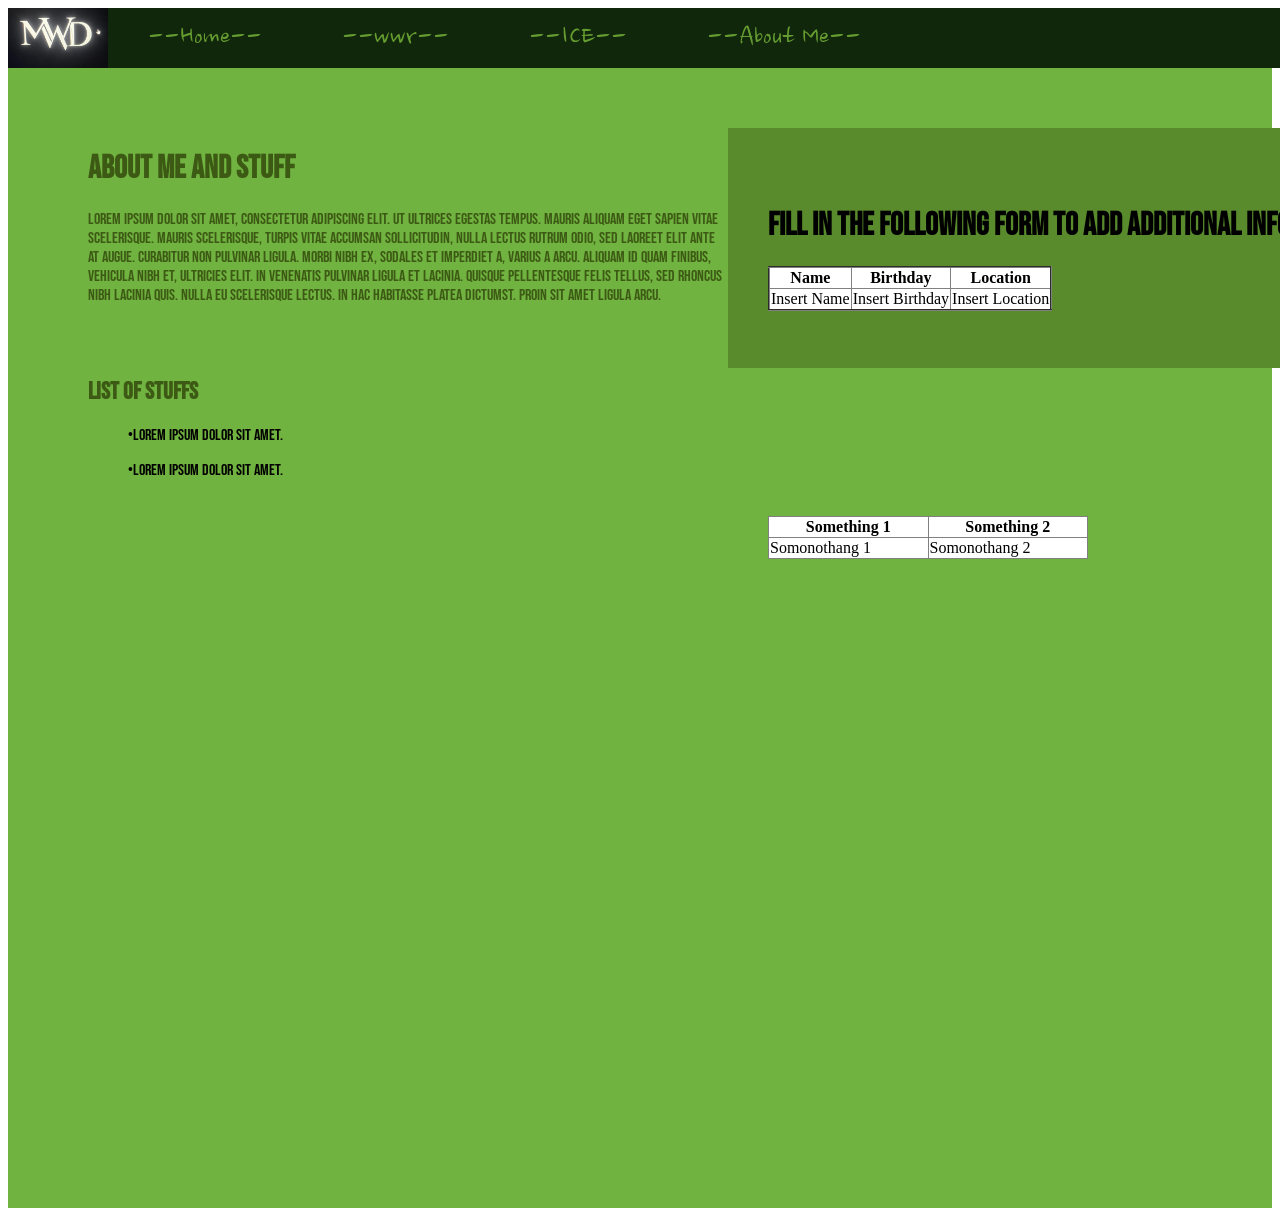
<file: index.html>
<!DOCTYPE html>
<html lang="en">
<head>
    <meta charset="UTF-8">
    <meta name="viewport" content="width=device-width, initial-scale=1.0">
    <title>Portal Page</title>
    <link rel="stylesheet" href="styles/style.css">
</head>
<body>
    <div id="background">
        <nav>
            <img src= "wwr/images/IMG_3856 (1).jpeg">
            <a href="index.html">--Home--</a>
            <a href="wwr/index.html">--wwr--</a>
            <a href="ICE/Ice_links.html">--ICE--</a>
            <a href="*">--About Me--</a>
        </nav>
        <main>

            <h1>About me and stuff</h1>
            <p>Lorem ipsum dolor sit amet, consectetur adipiscing elit. Ut ultrices egestas tempus. Mauris aliquam eget sapien vitae scelerisque. Mauris scelerisque, turpis vitae accumsan sollicitudin, nulla lectus rutrum odio, sed laoreet elit ante at augue. Curabitur non pulvinar ligula. Morbi nibh ex, sodales et imperdiet a, varius a arcu. Aliquam id quam finibus, vehicula nibh et, ultricies elit. In venenatis pulvinar ligula et lacinia. Quisque pellentesque felis tellus, sed rhoncus nibh lacinia quis. Nulla eu scelerisque lectus. In hac habitasse platea dictumst. Proin sit amet ligula arcu.</p>
            
        </main>
        <footer>
            <div id="list">
                <h2>List of stuffs</h2>
                <ul>•Lorem ipsum dolor sit amet.</ul>
                <ul>•Lorem ipsum dolor sit amet.</ul>
            </div>
            <table border="1">
                <tr>
                    <th>Something 1</th>
                    <th>Something 2</th>
                </tr>
                <tr>
                    <td>Somonothang 1</td>
                    <td>Somonothang 2</td>
                </tr>
            </table>
        </footer>

        <div id="form">
          <h1>Fill in the following form to add additional info</h1>
          <table border="2">
            <tr>
              <th>Name</th>
              <th>Birthday</th>
              <th>Location</th>
            </tr>
            <tr>
              <td>Insert Name</td>
              <td>Insert Birthday</td>
              <td>Insert Location</td>
            </tr>
          </table>
        </div>
        <!--Yes This counts as a form just make it look similar to the devotional one.-->    
    </div>
</body>
</html>
</file>
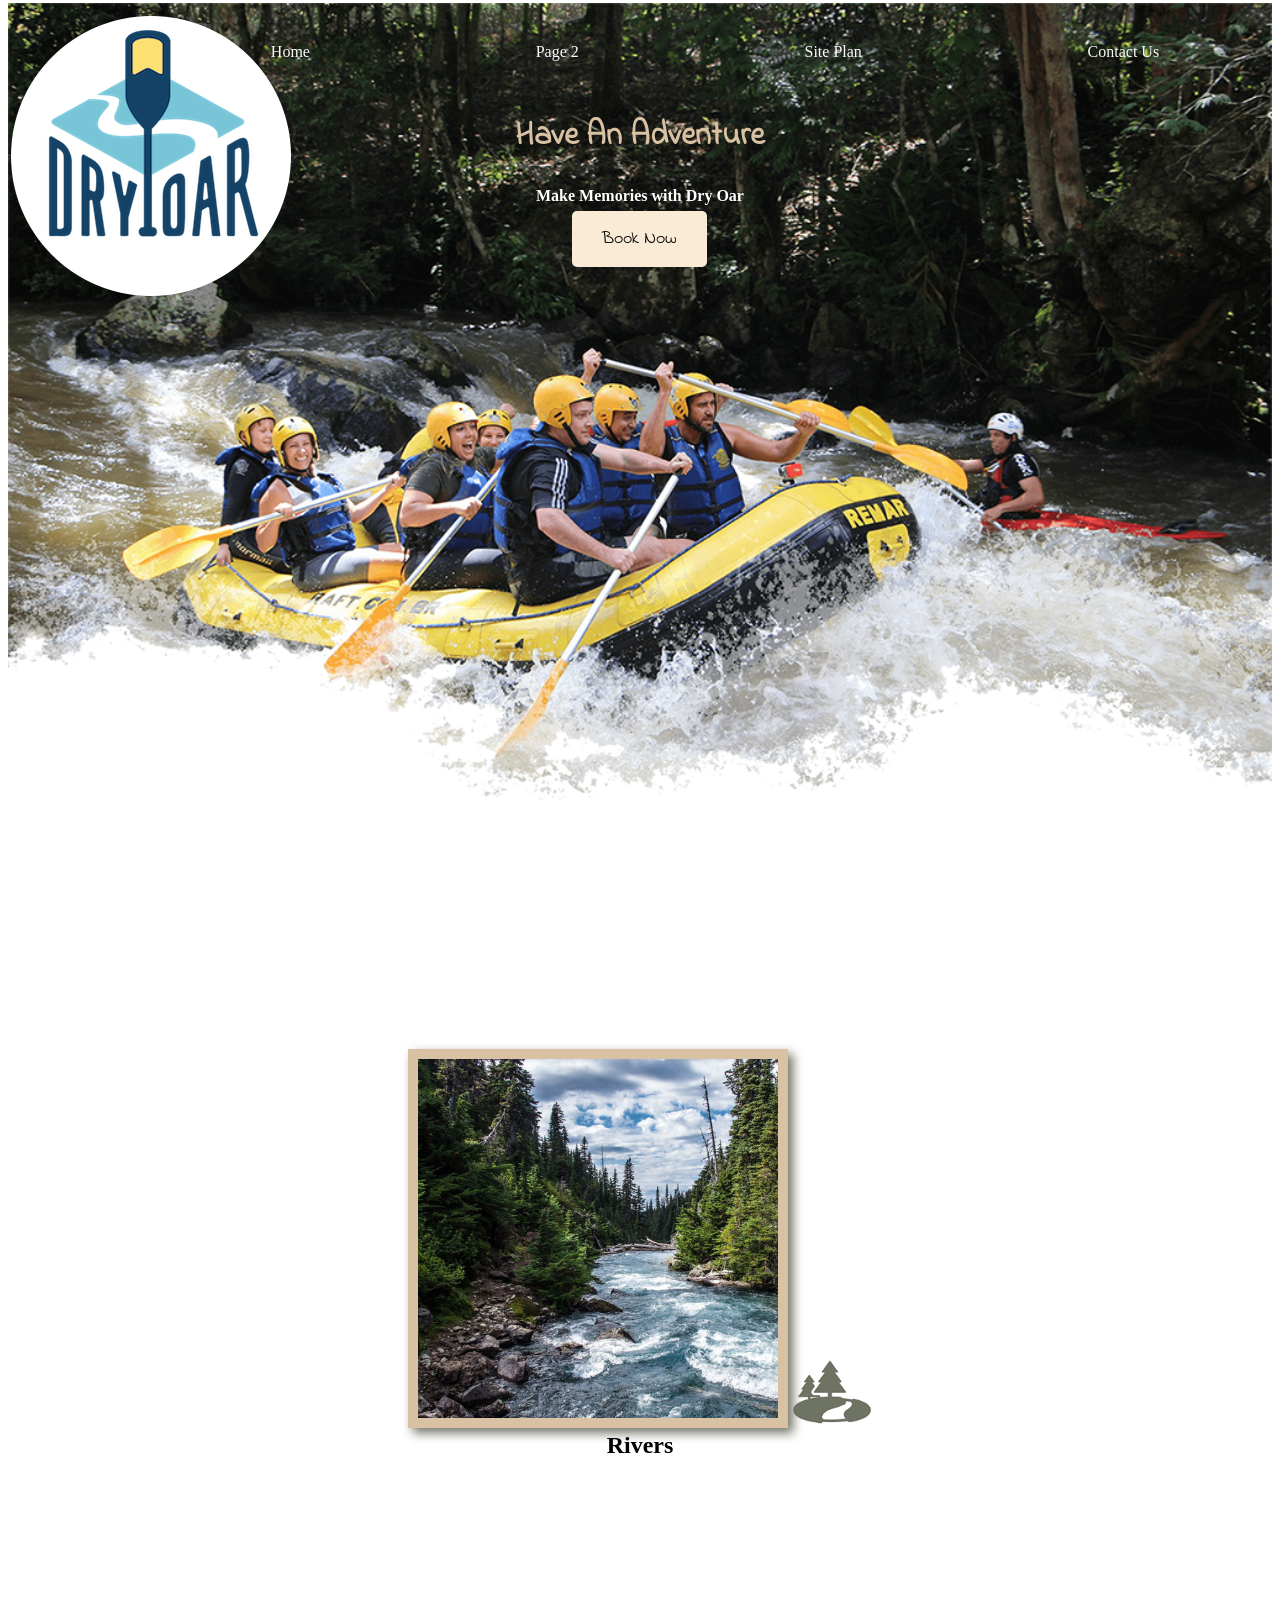
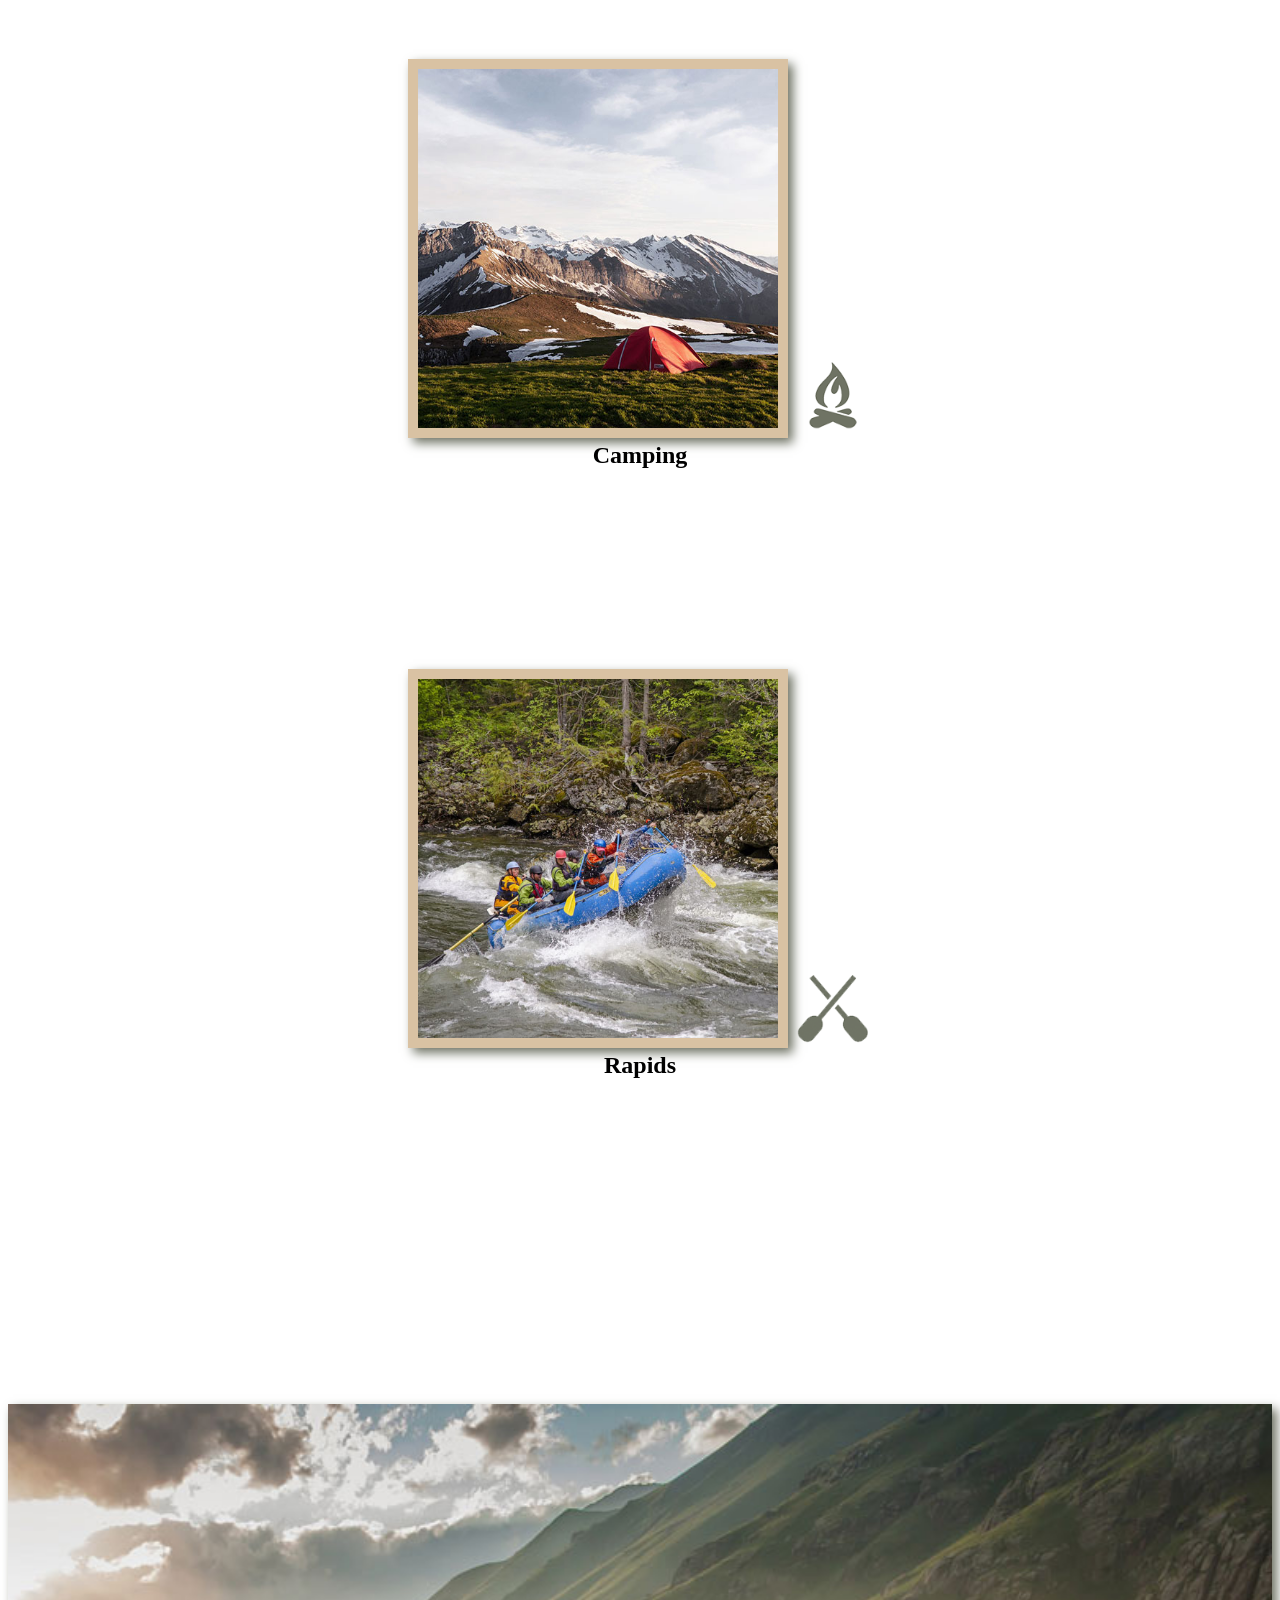
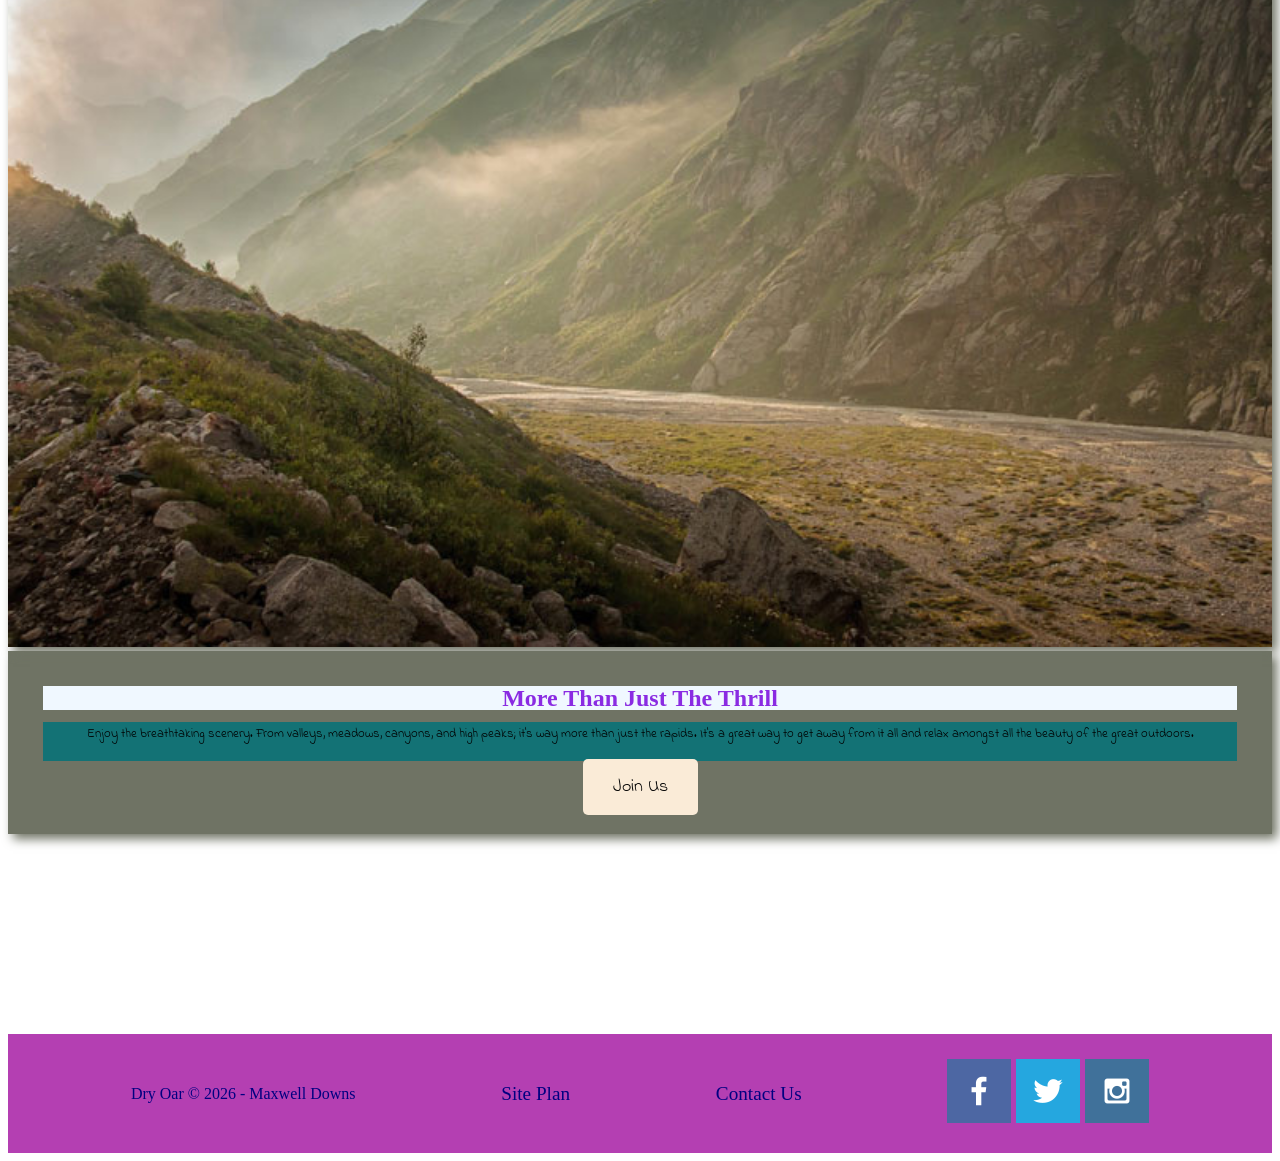
<file: wwr/index.html>
<!DOCTYPE html>
<html lang="en">
<head>
    <meta charset="UTF-8">
    <meta name="viewport" content="width=device-width, initial-scale=1.0">
    <title>Dynamic Whitewater Rafting</title>
    <link rel="stylesheet" href="styles/style.css">
</head>
<body>
<div id="content">
<header>
    <a id="logo_link" href="index.html">
        <img class="logo" src="images/logo.png" alt="Dry oar logo">
    </a>
    <nav>
        <a href="index.html">Home</a>
        <a href="#">Page 2</a>
        <a href="site-plan-rafting.html">Site Plan</a>
        <a href="contactus.html">Contact Us</a>
    </nav>
</header>
<div id="hero">
    <div id="hero-box">
        <img id="hero-img" src="images/hero.png" alt="People enjoying white water rafting">
    </div>
    <section id="hero-msg">
        <h1 class="home-title">Have An Adventure</h1>
        <h2></h2>
        <h3></h3>
        <h4>Make Memories with Dry Oar</h4>
        <div class="button-box">
            <a class="book" href="contactus.html">Book Now</a>
        </div>
    </section>
    </div>
<main class="home-grid">
    <section class="rivers-card">
        <img class="card-img" src="images/rivers.jpg" alt="river in forest">
        <img class="icon" src="images/river_icon.png" alt="river icon">
        <h2>Rivers</h2>
    </section>
    <section class="camping-card">
        <img class="card-img" src="images/camping.jpg" alt="tent in mountains">
        <img class="icon" src="images/fire_icon.png" alt="fire icon">
        <h2>Camping</h2>
    </section>
    <section class="rapids-card">
        <img class="card-img" src="images/rapids.jpg" alt="rafting boat">
        <img class="icon" src="images/oars.png" alt="oars icon">
        <h2>Rapids</h2>
    </section>
    <div id="background"></div>
    <img class="mountains" src="images/mountains.jpg" alt="Misty mountains">
    <section class="msg">
        <h2>More Than Just The Thrill</h2>
        <p>Enjoy the breathtaking scenery. From valleys, meadows, canyons, and high peaks; it's way more than just the rapids. It's a great way to get away from it all and relax amongst all the beauty of the great outdoors.</p>
        <a class="join" href="rivers.html">Join Us</a>
    </section>
<footer>
    <p>Dry Oar &copy; 2026 - Maxwell Downs</p>
    <p><a href="site-plan-rafting.html">Site Plan</a></p>
    <p><a href="contactus.html">Contact Us</a></p>
    <div>
        <a href="https://facebook.com" target="_blank">
            <img src="images/facebook.png" alt="fb icon">
        </a>
        <a href="https://twitter.com" target="_blank">
            <img src="images/twitter.png" alt="twitter icon">
        </a>
        <a href="https://instagram.com" target="_blank">
            <img src="images/instagram.png" alt="instagram icon">
        </a>
    </div>
</footer>
</main>
</div>
</body>
</html>
</file>
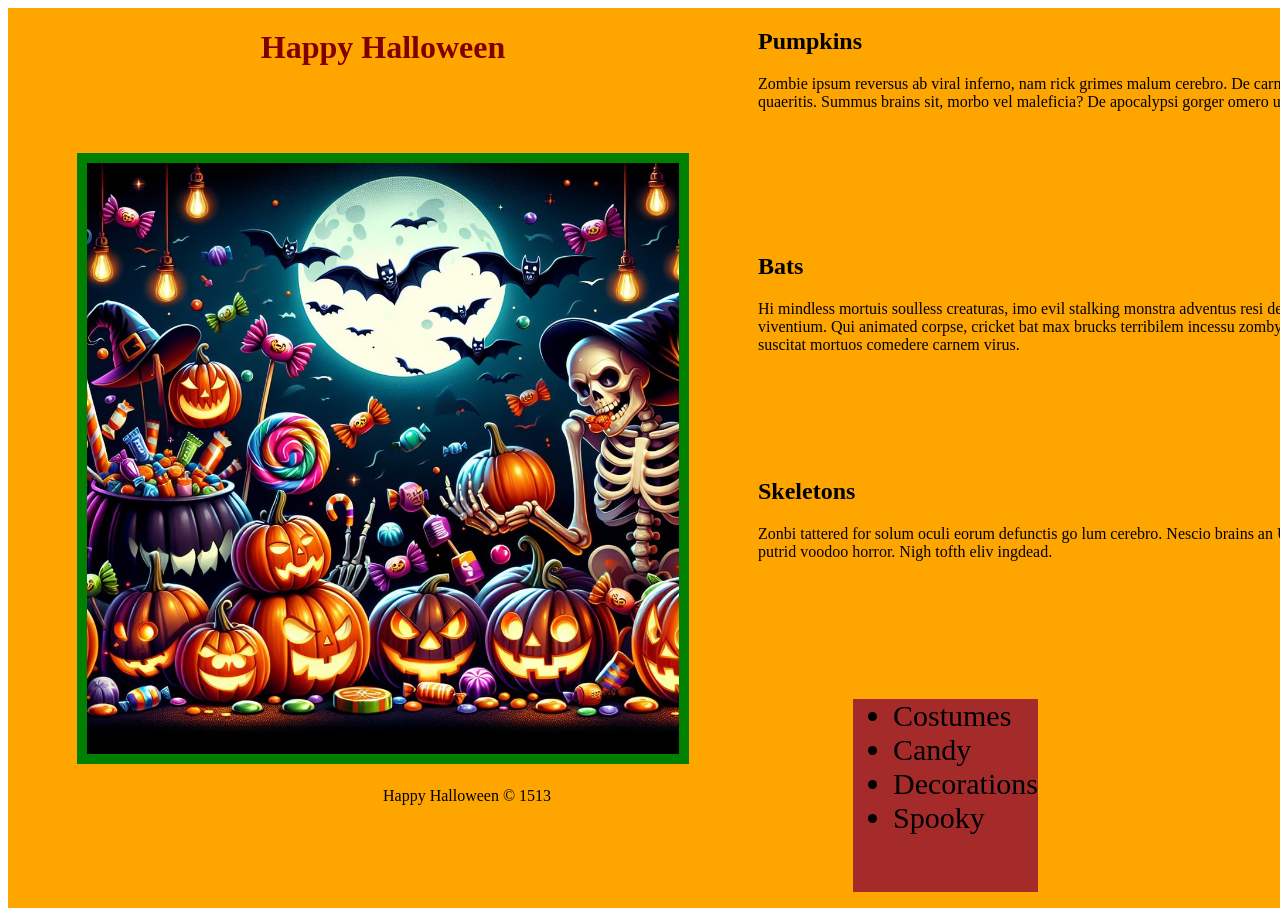
<file: ICE/halloween/index.html>
<!-- For this activity you are not allowed to change
 the HTML code, only the CSS -->

<!DOCTYPE html>
<html lang="en">

<head>
    <meta charset="UTF-8">
    <meta name="viewport" content="width=device-width, initial-scale=1.0">
    <title>Document</title>
    <link rel="stylesheet" href="styles/styles.css">
</head>

<body>
    <div id="wrapper">
        <header>
            <nav>
                <ul>
                    <li>Costumes</li>
                    <li>Candy</li>
                    <li>Decorations</li>
                    <li>Spooky</li>
                </ul>
            </nav>
        </header>
        <main>
            <h1>Happy Halloween</h1>
            <img src="images/halloween.png">
            <section>
                <h2>Pumpkins</h2>
                <p>Zombie ipsum reversus ab viral inferno, nam rick grimes
                    malum cerebro. De carne lumbering animata corpora quaeritis.
                    Summus brains sit​​, morbo vel maleficia? De apocalypsi gorger
                    omero undead survivor dictum mauris. </p>
            </section>
            <section>
                <h2>Bats</h2>
                <p>Hi mindless mortuis soulless
                    creaturas, imo evil stalking monstra adventus resi dentevil vultus
                    comedat cerebella viventium. Qui animated corpse, cricket bat max
                    brucks terribilem incessu zomby. The voodoo sacerdos flesh eater,
                    suscitat mortuos comedere carnem virus.</p>
            </section>
            <section>
                <h2>Skeletons</h2>
                <p>Zonbi tattered for solum oculi
                    eorum defunctis go lum cerebro. Nescio brains an Undead zombies. Sicut
                    malus putrid voodoo horror. Nigh tofth eliv ingdead.</p>
            </section>
        </main>
        <footer>
            Happy Halloween &copy; 1513
        </footer>
    </div>
</body>

</html>
</file>
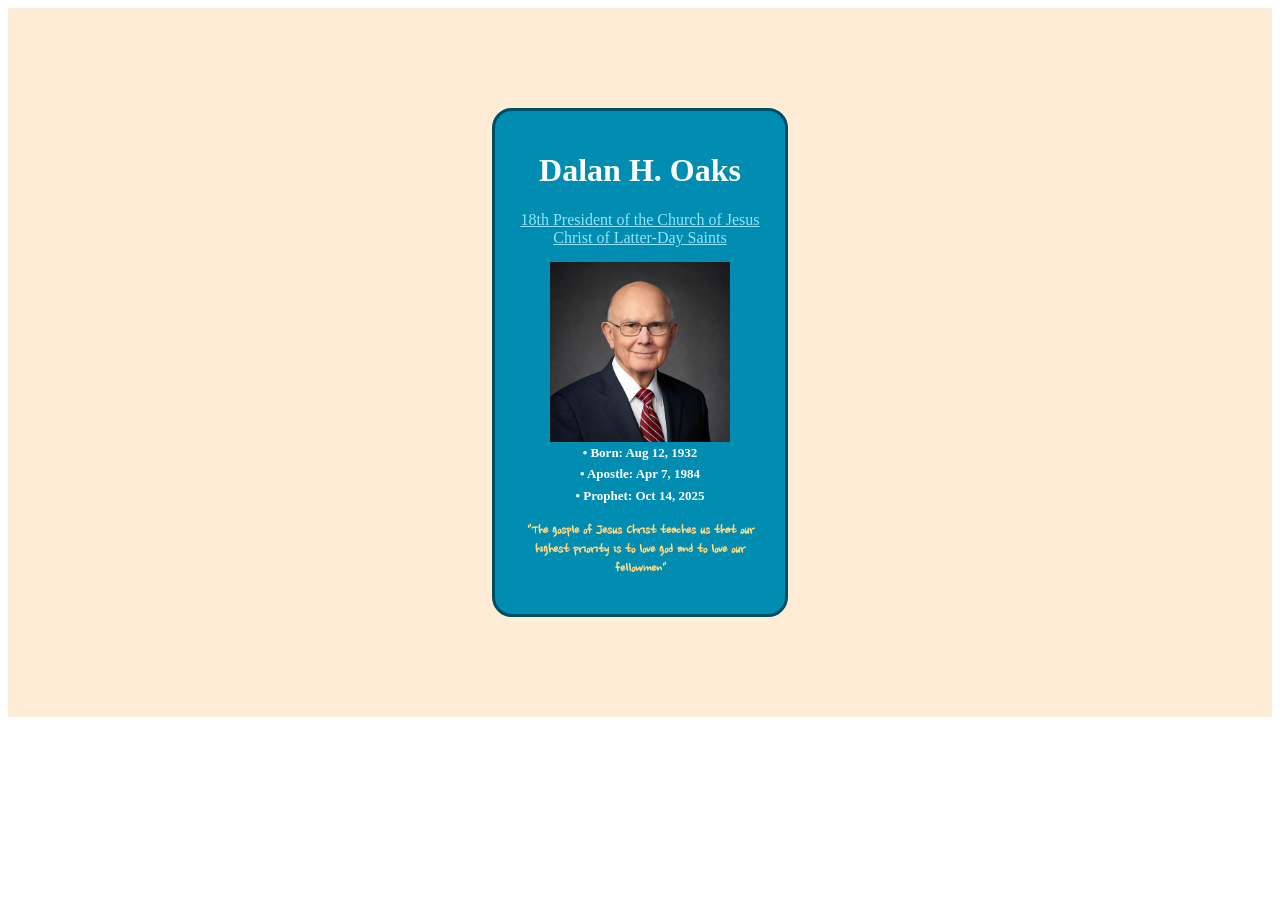
<file: ICE/prophetcard.html>
<!DOCTYPE html>
<html lang="en">
    <head>
        <meta charset="UTF-8">
        <meta name="viewport" content="width=device-width, initial-scale=1.0">
        <title>Ice Challenge</title>
        <link rel="stylesheet" href="prophetcard.css">
    </head>
    <body>
        <div id="background">
            <div id="content">
                <h1>Dalan H. Oaks</h1>
                <a href="https://www.churchofjesuschrist.org/?lang=eng">18th President of the Church of Jesus Christ of Latter-Day Saints</a>
                <img class="dallin" src="dallin_oaks.jpg">
                <h2> • Born: Aug 12, 1932</h2>
                <h2> • Apostle: Apr 7, 1984</h2>
                <h2> • Prophet: Oct 14, 2025</h2>
                <h3> "The gosple of Jesus Christ teaches us that our highest priority is to love god and to love our fellowmen"</h3>
            </div>
        </div>
    </body>
</file>
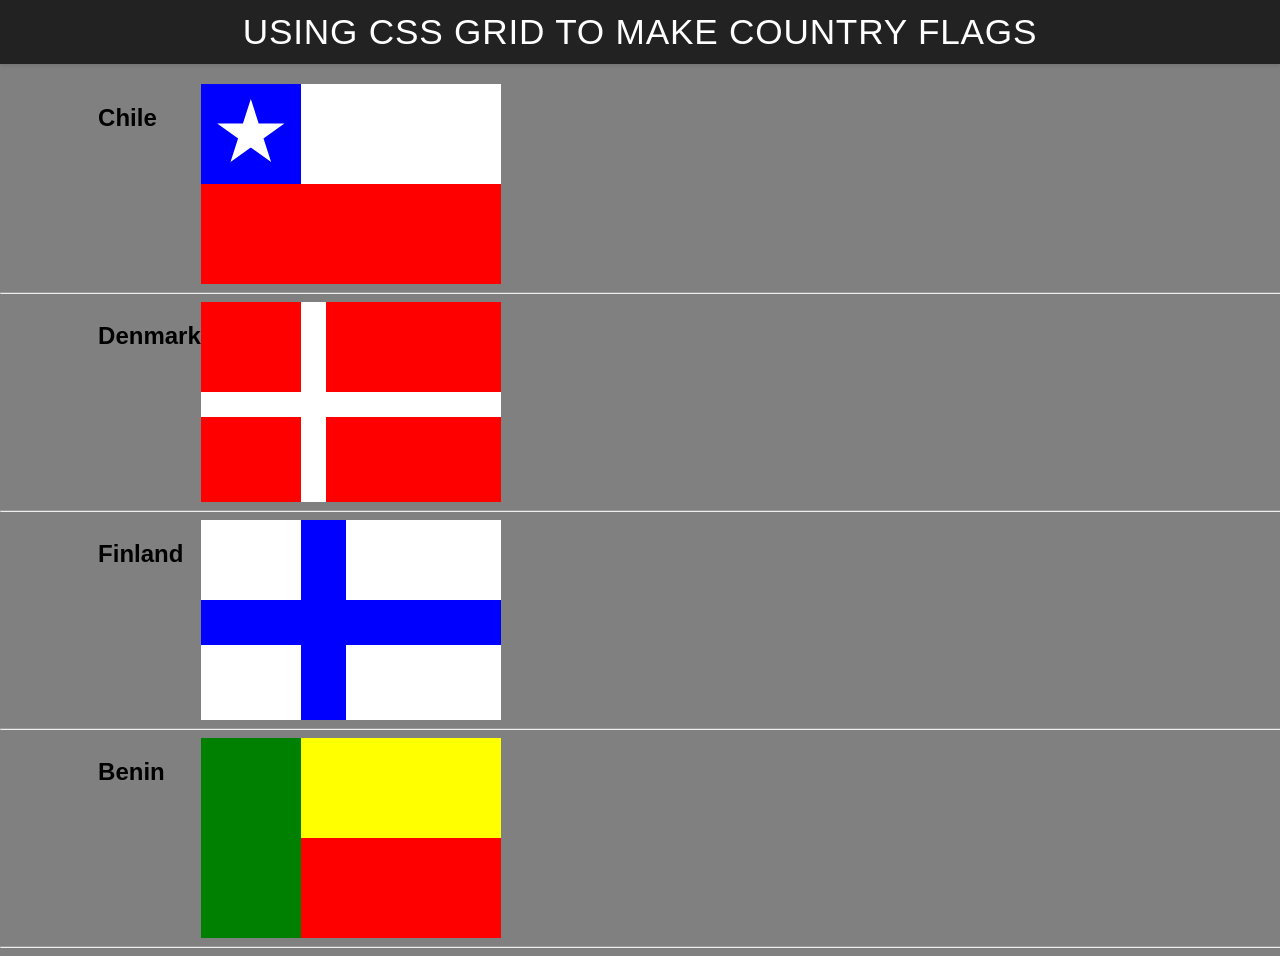
<file: ICE/grid_flags/flags.html>
<!DOCTYPE html>
<html lang="en">

<head>
    <meta charset="UTF-8">
    <meta name="viewport" content="width=device-width, initial-scale=1.0">
    <title>Flag</title>
    <style>
        body {
            margin: 0;
            font-family: 'Helvetica Neue', sans-serif;
            background-color: gray;
        }

        header {
            background-color: #222;
            color: #fff;
            padding: 0.75rem 1.5rem;
            display: flex;
            align-items: center;
            justify-content: center;
            font-size: 1.1rem;
            letter-spacing: 0.05rem;
            text-transform: uppercase;
            box-shadow: 0 2px 4px rgba(0, 0, 0, 0.1);
        }

        header h1 {
            margin: 0;
            font-weight: 400;
        }
        main {
            display: grid;
            grid-template-columns: .1fr .1fr 1fr .1fr;
            margin-top: 20px;
        }
        hr {
            width: 100%;
            grid-column: 1 / 5;
        }
        h2 {
            grid-column: 2/3;
        }

        #blue {
            background: blue;
            grid-column: 1 / 2;
            display: grid;
            align-items: center;
            justify-items: center;
        }

        #white {
            background: white;
            grid-column: 2 / 4;
        }

        #red {
            background: red;
            grid-column: 1 / 4;
        }

        #chile {
            display: grid;
            grid-template-columns: 1fr 1fr 1fr;
            grid-template-rows: 1fr 1fr;
            height: 200px;
            width: 300px;
        }

        .star {
            width: 70px;
            aspect-ratio: 1;
            background: white;
            clip-path: polygon(50% 0, 79% 90%, 2% 35%, 98% 35%, 21% 90%);
        }
        #denmark {
            display: grid;
            grid-template-columns: 1fr 1fr 1fr;
            grid-template-rows: 1fr 1fr 1fr;
            height: 200px;
            width: 300px;
        }
        #dred1 {
            height: 100%;
            width: 25px;
            background: white;
            z-index: 10;
            grid-column: 2/3;
            grid-row: 1/4;
        }
        #dred2 {
            height: 25px;
            width: 100%;
            background: white;
            z-index: 10;
            grid-column: 1/4;
            grid-row: 2/3;
        }
        #dred3 {
            height:100%;
            width: 100%;
            background: red;
            z-index: 1;
            grid-column: 1/4;
            grid-row: 1/4;
        }
        #dred4 {
            height:90px;
            width: 90px;
            background: red;
            z-index: 1;
            grid-column: 1/2;
            grid-row: 1/2;
        }
        #finland {
            display: grid;
            height: 200px;
            width: 300px;
            grid-template-columns: 1fr 1fr 1fr;
            grid-template-rows: 1fr 1fr 1fr;
        }
        #fwhite1 {
            background: white;
            height: 80px;
            width: 80px;
            grid-row: 1/2;
            grid-column: 1/2;
            z-index: 1;
        }
        #fwhite2 {
            background: blue;
            grid-row: 1/4;
            grid-column: 2/3;
            width: 45px;
            z-index: 10;
        }
        #fwhite3 {
            background: blue;
            height: 45px;
            grid-row: 2/3;
            grid-column: 1/4;
            z-index: 10;
        }
        #fwhite4 {
            background: white;
            grid-column: 1/4;
            grid-row: 1/4;
            z-index: 1;
        }
        #benin {
            display: grid;
            height: 200px;
            width: 300px;
            grid-template-columns: 1fr 1fr;
            grid-template-rows: 1fr 1fr;
        }
        #bgreen {
            background: green;
            height: 200px;
            width: 100px;
            grid-row: 1/3;
            grid-column: 1/2;
        }
        #byellow {
            background: yellow;
            height: 100px;
            width: 200px;
            grid-row: 1/2;
            grid-column: 2/3;
        }
        #bred {
            background: red;
            height: 100px;
            width: 200px;
            grid-row: 2/3;
            grid-column: 2/3;
        }



    </style>
</head>

<body>
    <header>
        <h1>Using CSS Grid to make Country Flags</h1>
    </header>
    <main>
        <h2>Chile</h2>
        <div id="chile">
            <div id="blue">
                <div class="star"></div>
            </div>
            <div id="white"></div>
            <div id="red"></div>
        </div>
        <hr>

        <h2>Denmark</h2>
        <div id="denmark">
            <div id="dred1"></div>
            <div id="dred2"></div>
            <div id="dred3"></div>
            <div id="dred4"></div>
        </div>
        <hr>

        <h2>Finland</h2>
        <div id="finland">
            <div id="fwhite1"></div>
            <div id="fwhite2"></div>
            <div id="fwhite3"></div>
            <div id="fwhite4"></div>
        </div>
        <hr>

        <h2>Benin</h2>
        <div id="benin">
            <div id="bgreen"></div>
            <div id="byellow"></div>
            <div id="bred"></div>
        </div>
        <hr>
    </main>
</body>

</html>
</file>
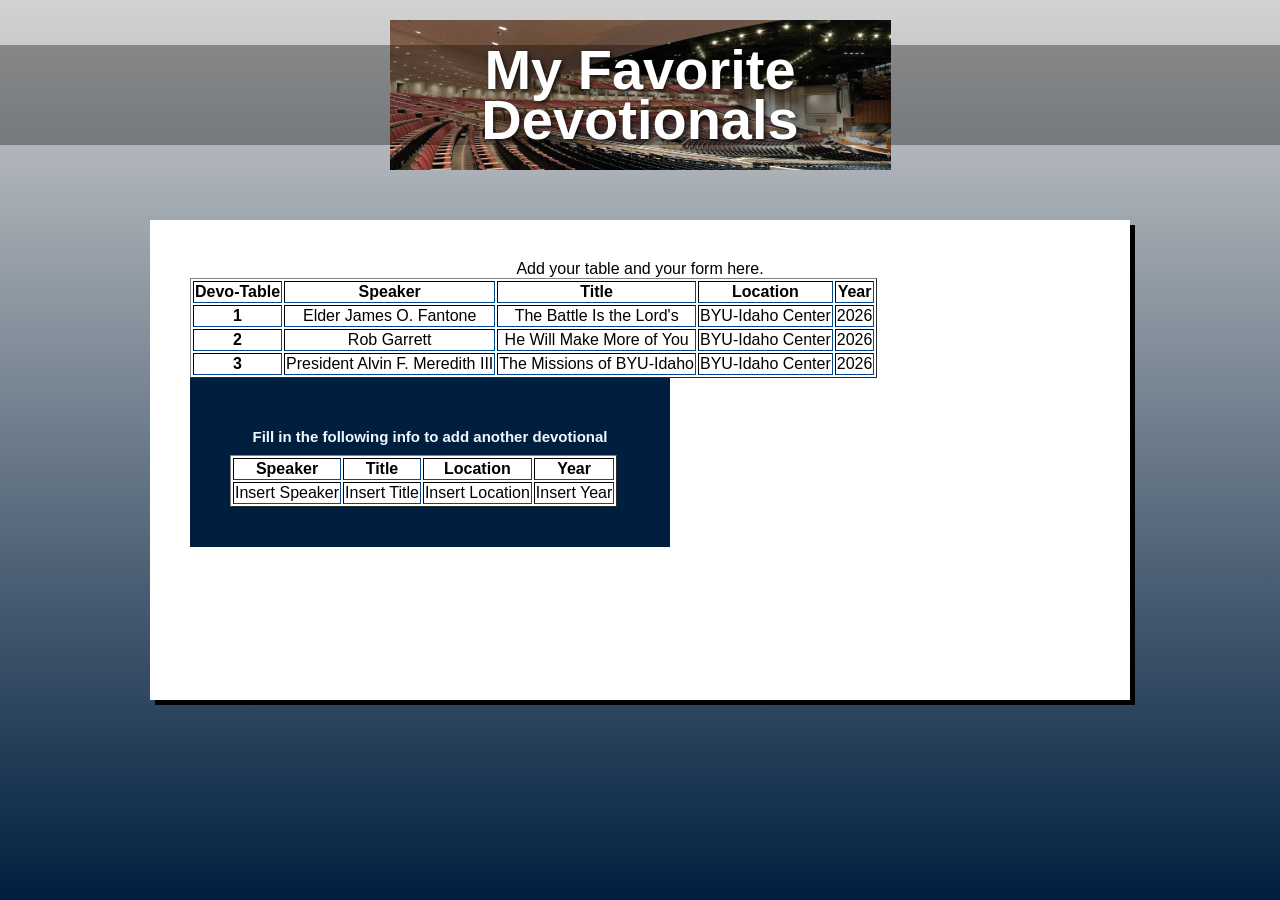
<file: ICE/favorite_devo/favorite_devo/favdevo.html>
<!DOCTYPE html>
<html lang="en">
<head>
  <meta charset="UTF-8" />
  <meta name="viewport" content="width=device-width, initial-scale=1.0"/>
  <title>My Favorite Devotionals</title>
  <link rel="stylesheet" href="styles/styles.css" />
</head>
<body>
  <div class="container">
    <header class="header">
      <div class="header-image">
        <h1>My Favorite<br>Devotionals</h1>
      </div>
    </header>
    <main>
      <div class="content-box">
        <!-- Add your devotional content here -->
         Add your table and your form here.
         <table border="1">
          <tr>
          <th>Devo-Table</th>
          <th>Speaker</th>
          <th>Title</th>
          <th>Location</th>
          <th>Year</th>
          </tr>
          <tr>
            <th>1</th>
            <td>Elder James O. Fantone</td>
            <td>The Battle Is the Lord's</td>
            <td>BYU-Idaho Center</td>
            <td>2026</td>
          </tr>
          <tr>
            <th>2</th>
            <td>Rob Garrett</td>
            <td>He Will Make More of You</td>
            <td>BYU-Idaho Center</td>
            <td>2026</td>
          </tr>
          <tr>
            <th>3</th>
            <td>President Alvin F. Meredith III</td>
            <td>The Missions of BYU-Idaho</td>
            <td>BYU-Idaho Center</td>
            <td>2026   </td>
          </tr>
         </table>
        <div id="hello">
          <h1>Fill in the following info to add another devotional</h1>
          <table border="1">
            <tr>
              <th>Speaker</th>
              <th>Title</th>
              <th>Location</th>
              <th>Year</th>
            </tr>
            <tr>
              <td>Insert Speaker</td>
              <td>Insert Title</td>
              <td>Insert Location</td>
              <td>Insert Year</td>
            </tr>
          </table>
        </div>
      </div>
    </main>
  </div>
</body>
</html>
</file>
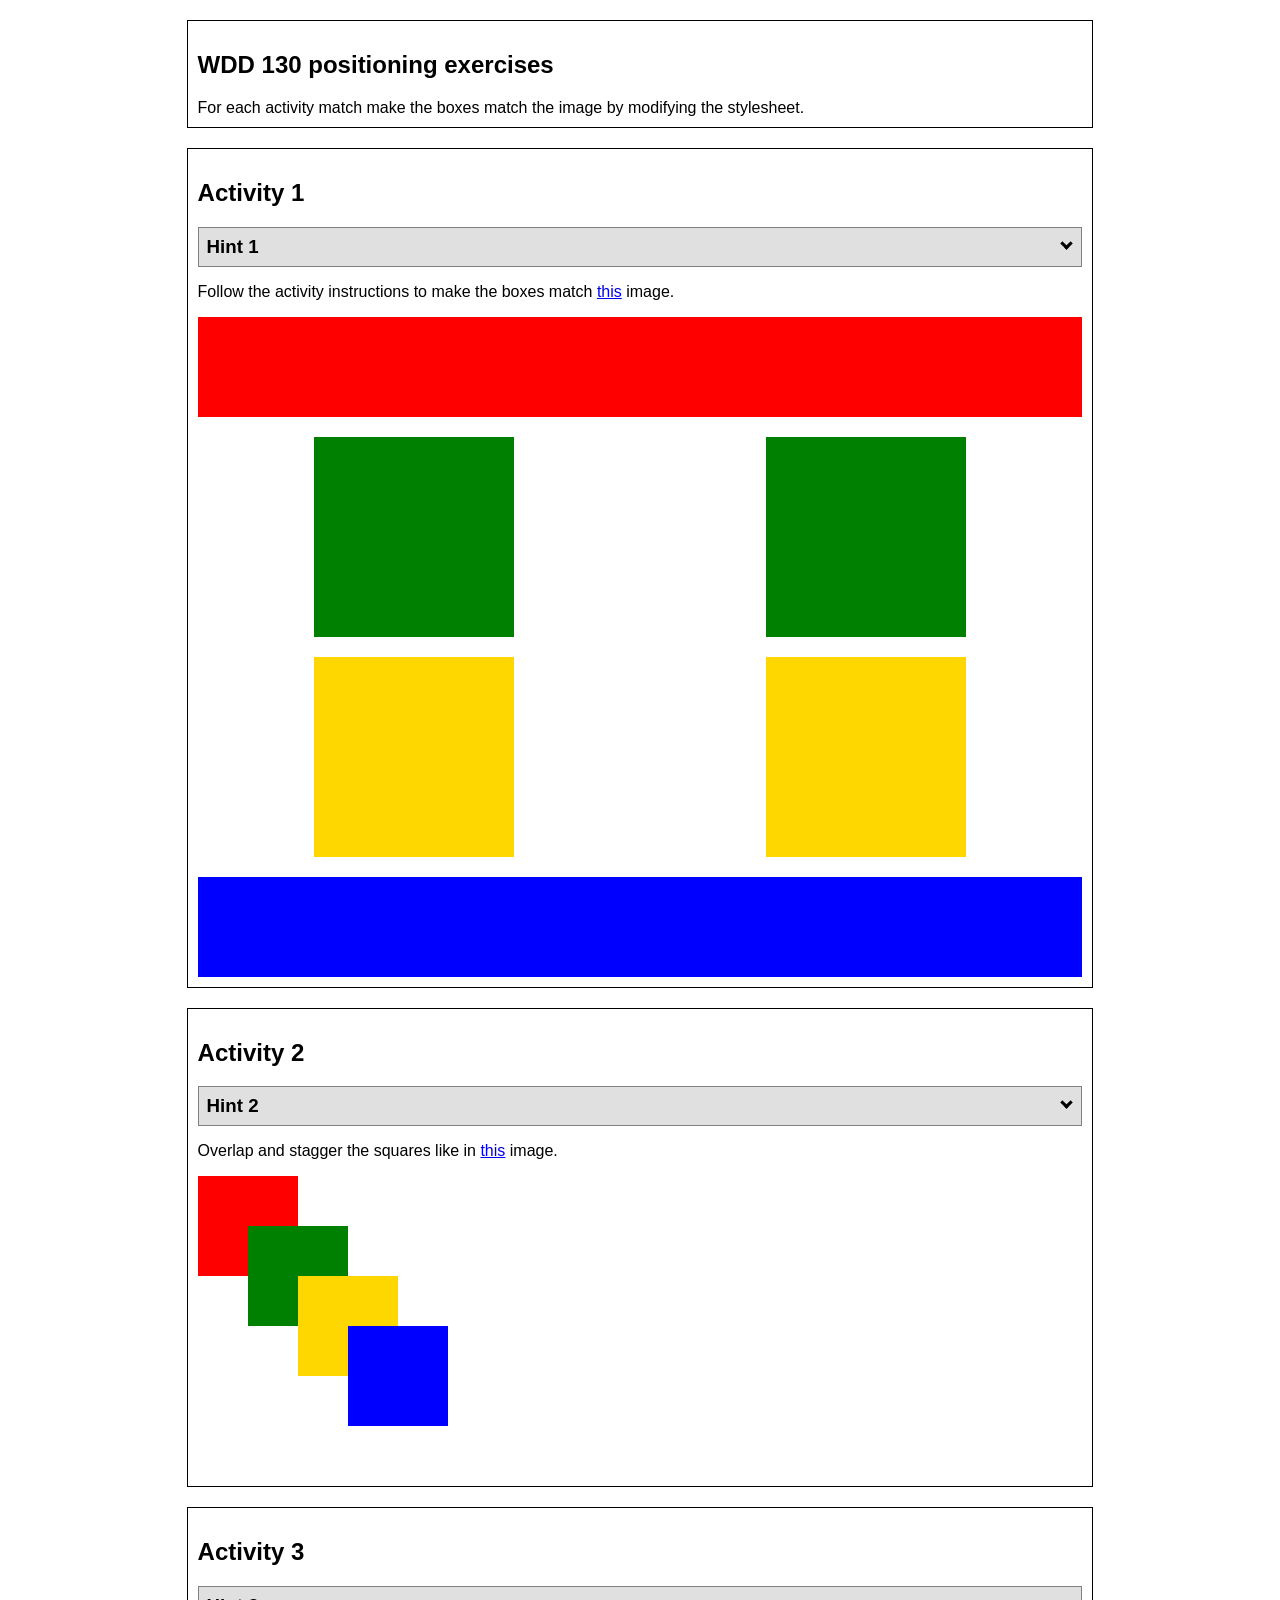
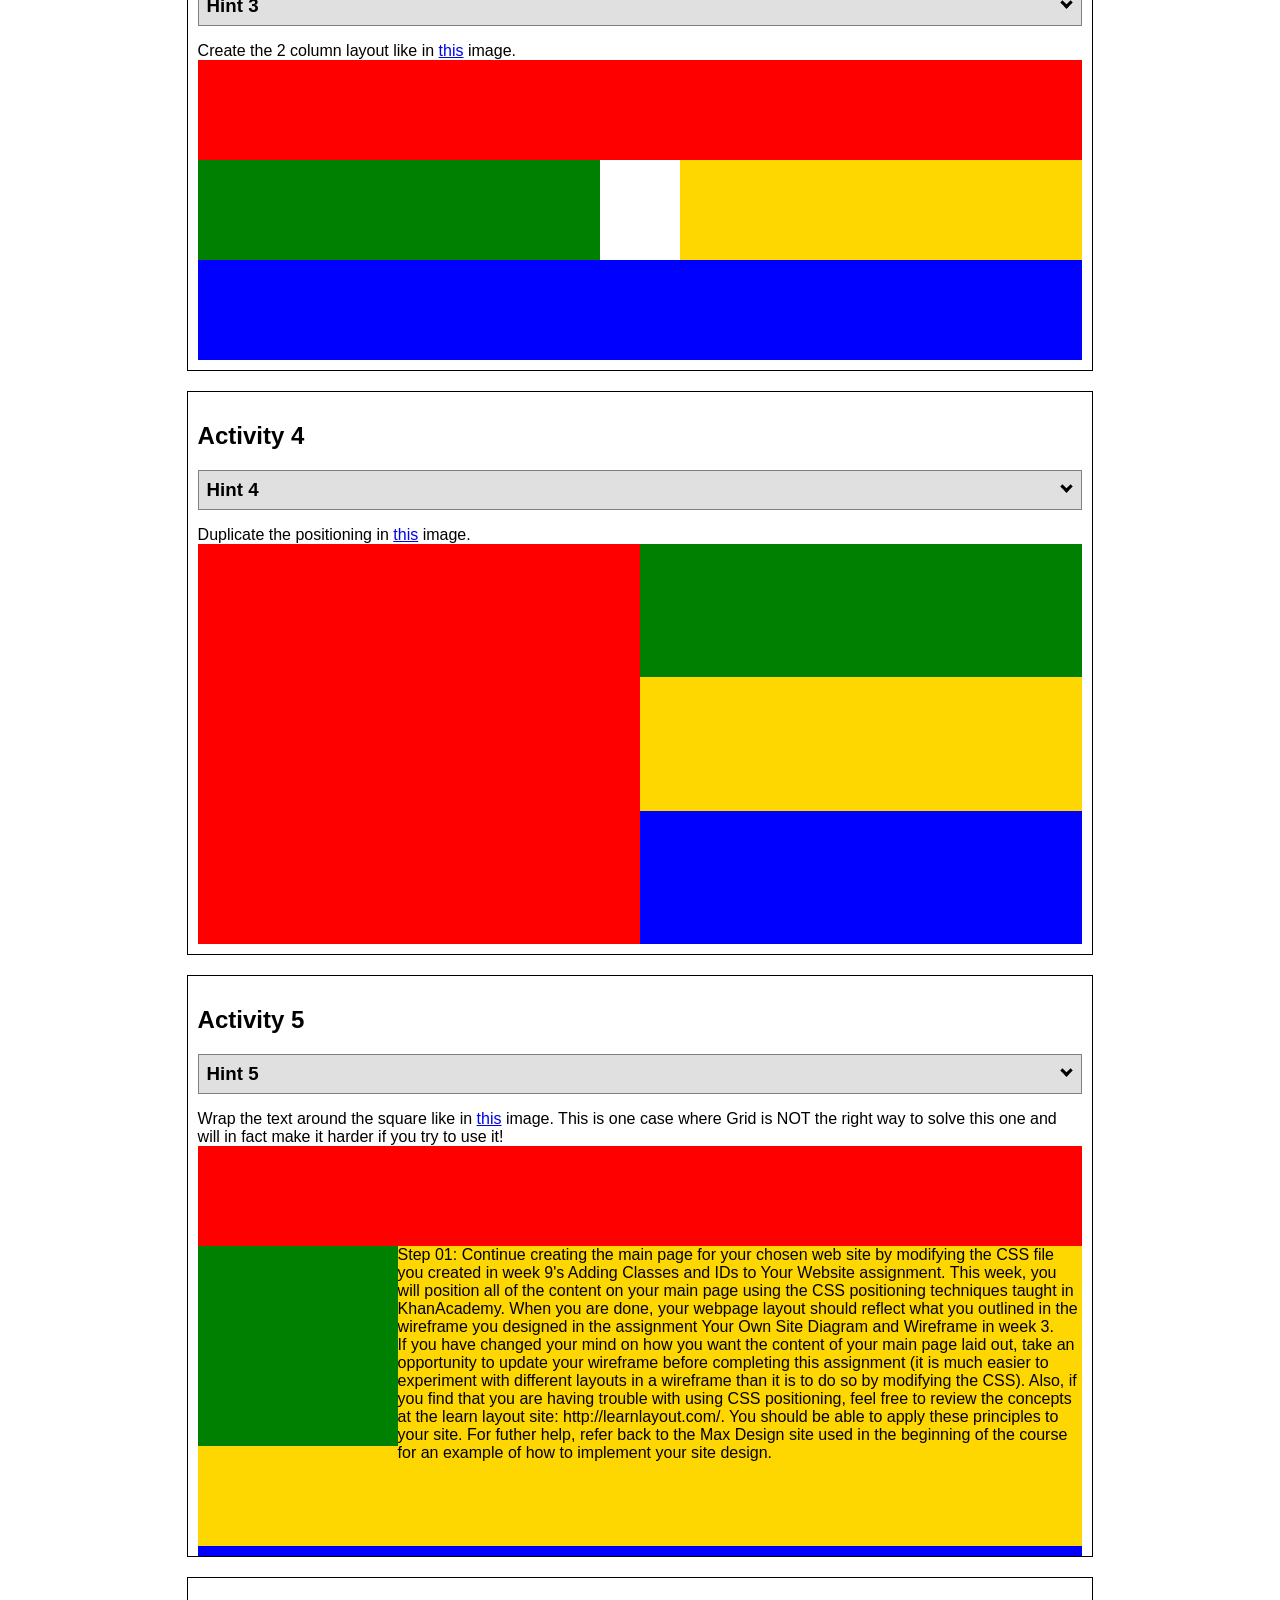
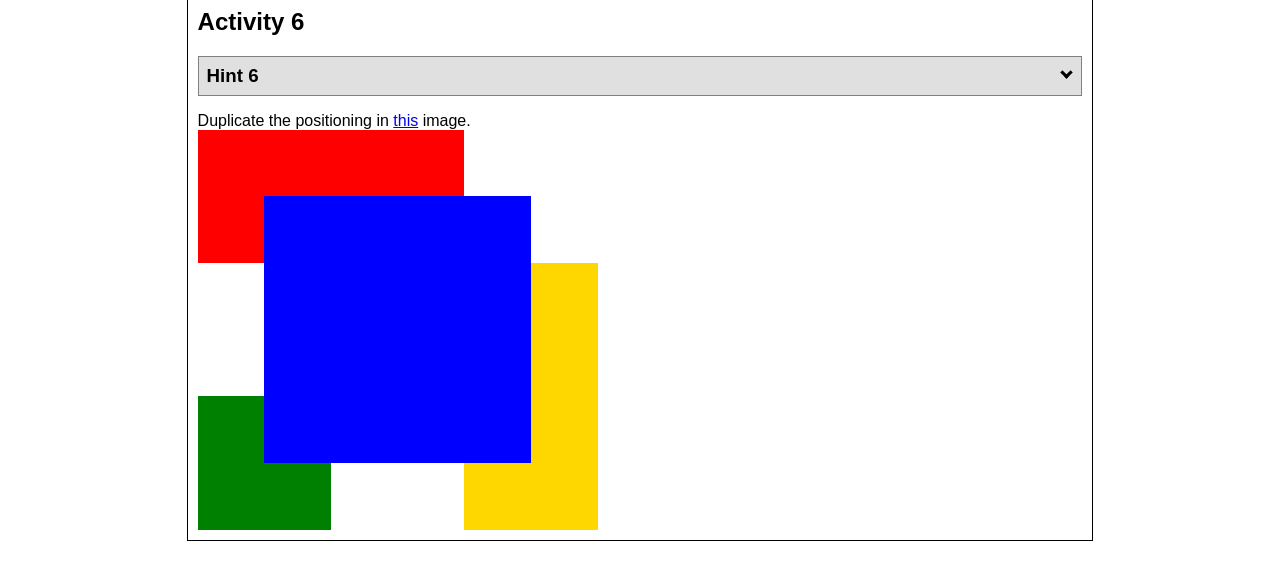
<file: ICE/positioning/positioning/positioning.html>
<!DOCTYPE html>
<html lang="en">
  <head>
    <!-- HTML - Name: positioning.html -->
    <title>Positioning Activity</title>
    <link rel="stylesheet" type="text/css" href="positionstyles.css" />
  </head>
  <body>
    <div class="activity">
      <h2>WDD 130 positioning exercises</h2>
      For each activity match make the boxes match the image by modifying the stylesheet.</div>
    <div class="activity">
      <h2>Activity 1</h2>
      <section class="hint"><input type="checkbox" ><i></i> <h3>Hint 1</h3><div><p>Use the activity instructions for the firt activity</a></p></div></section>
      <p>Follow the activity instructions to make the boxes match  <a href="images/example1.png" target="_blank">this</a> image.</p>
      <div class="content1" >
        <div class="red1" ></div>
        <div class="green1" ></div>
        <div class="green1" ></div>
        <div class="yellow1"></div>
        <div class="yellow1"></div>
        <div class="blue1"></div>
      </div>
    </div>
    <div class="activity">
      <h2>Activity 2</h2>
      <section class="hint"><input type="checkbox" > <h3>Hint 2</h3><i></i><div>
      <ul>
      <li>grid-template-columns: 50px 50px 50px 50px 50px </li></ul></div></section>
      <p>Overlap and stagger the squares like in <a href="images/example2.png" target="_blank">this</a> image.</p>
      <div class="content2" >
        <div class="red2" ></div>
        <div class="green2" ></div>
        <div class="yellow2"></div>
        <div class="blue2"></div>
      </div>
    </div>
    <div class="activity">
      <h2>Activity 3</h2>
      <section class="hint"><input type="checkbox" > <h3>Hint 3</h3><i></i><div><p>This one is going to be best solved with CSS Grid. Remember to make the boxes the right width first...then start moving them around. </p><h4>Properties used:</h4><ul><li>display:grid;</li><li>grid-template-columns:</li><li>grid-column-gap:</li>
        <li>grid-column:</li>  </ul></div></section>
      Create the 2 column layout like in <a href="images/example3.png" target="_blank">this</a>  image.
      <div class="content3" >
        <div class="red3" ></div>
        <div class="green3" ></div>
        <div class="yellow3"></div>
        <div class="blue3"></div>
      </div>
    </div>
    <div class="activity">
      <h2>Activity 4</h2>
      <section class="hint"><input type="checkbox" > <h3>Hint 4</h3><i></i><div><p>For the others we have been primarily concerned with width. For this one you will need to adjust height as well. </p><h4>Properties used:</h4><ul><li>display:grid;</li><li>grid-template-columns:</li><li>grid-row:</li></ul></div></section>
      Duplicate the positioning in <a href="images/example4.png" target="_blank">this</a> image. 
      <div class="content4" >
        <div class="red4" ></div>
        <div class="green4" ></div>
        <div class="yellow4"></div>
        <div class="blue4"></div>
      </div>
    </div>

    <div class="activity">
      <h2>Activity 5</h2>
      <section class="hint"><input type="checkbox" > <h3>Hint 5</h3><i></i><div><p>Grid is <strong>not</strong> the right way to do this.  In fact there is only one way to really do that...and that is with float. Remember that we float the thing we want the text to wrap around.  Also remember to start by making all the shapes the right size and shape.</p><h4>Properties used:</h4><ul><li>float: left;</li></ul></div></section>
      Wrap the text around the square like in <a href="images/example5.png" target="_blank">this</a> image. This is one case where Grid is NOT the right way to solve this one and will in fact make it harder if you try to use it!
      <div class="content5" >
        <div class="red5" ></div>
        <div class="green5" ></div>
        <div class="yellow5">Step 01: Continue creating the main page for your chosen web site by modifying the CSS file you created in week 9's Adding Classes and IDs to Your Website assignment. This week, you will position all of the content on your main page using the CSS positioning techniques taught in KhanAcademy. When you are done, your webpage layout should reflect what you outlined in the wireframe you designed in the assignment Your Own Site Diagram and Wireframe in week 3. <br />
          If you have changed your mind on how you want the content of your main page laid out, take an opportunity to update your wireframe before completing this assignment (it is much easier to experiment with different layouts in a wireframe than it is to do so by modifying the CSS). Also, if you find that you are having trouble with using CSS positioning, feel free to review the concepts at the learn layout site: http://learnlayout.com/. You should be able to apply these principles to your site. For futher help, refer back to the Max Design site used in the beginning of the course for an example of how to implement your site design.</div>
        <div class="blue5"></div>
      </div>
    </div>
    <div class="activity">
      <h2>Activity 6</h2>
      <section class="hint"><input type="checkbox" > <h3>Hint 6</h3><i></i><div><p>This one is all about visualizing the grid behind the layout. If you are having a hard time doing that first: all the sizes are even multiples of 100, and second here is another example with the lines drawn: <a href="images/example6-hint.png" target="_blank">example 6 with lines</a>. For this one you will find it easiest if you use px for the column width. You can also use <kbd>z-index</kbd> to control the element layering.    </p><h4>Properties used:</h4><ul><li>display:grid;</li><li>grid-template-columns:</li><li>grid-column:</li><li>grid-row:</li><li><a href="https://www.w3schools.com/cssref/pr_pos_z-index.asp" target="_blank">z-index:</a></li></ul></div></section>
      Duplicate the positioning in <a href="images/example6.png" target="_blank">this</a> image.
      <div class="content6" >
        <div class="red6" ></div>
        <div class="green6" ></div>
        <div class="yellow6"></div>
        <div class="blue6"></div>
      </div>
    </div>
  </body>
</html>
</file>
<file: styles/style.css>
/* CSS wooooohoooooooah   */
@import url('https://fonts.googleapis.com/css2?family=Bebas+Neue&family=Libre+Caslon+Condensed:ital,wght@0,400..700;1,400..700&family=Nanum+Brush+Script&display=swap');
/*   
3C5A14
598B2C
669D31
71B340
11270B
*/
#background {
    background-color: #71B340;
    color: #3C5A14;
    display: grid;
    grid-template-columns: 80px 80px 80px 80px 80px 80px 80px 80px 80px 80px 80px 80px 80px 80px 80px 80px 80px 80px 80px 80px;
    grid-template-rows: 60px 60px 60px 60px 60px 60px 60px 60px 60px 60px 60px 60px 60px 60px 60px 60px 60px 60px 60px 60px;
    font-family: "Bebas Neue", sans-serif;
}
nav {
    grid-column: 1 / 21;
    grid-row: 1 / 2;
    display: flex;
    align-items: center;
    background-color: #11270B;
}

main {
    grid-column: 2 / 10;
    grid-row: 3 / 8;
}

footer {
    grid-column: 2 / 20;
    grid-row: 6 / 11;
    display: grid;
    grid-template-columns: 1fr 1fr 1fr 1fr;
    gap: 20px;
    align-content: center;
}

#form {
    background-color: #598B2C;
    color: black;
    grid-column: 10 / 19;
    grid-row: 3 / 7;
    padding: 40px;
    align-content: center;
    justify-content: center;
}


nav img {
    height: 60px;
    width: auto;
}

a {
    color: #669D31;
    background-color: #11270B;
    font-family: "Nanum Brush Script", cursive;
    font-size: 30px;
    text-decoration: none;
    padding: 0 40px;
}
a:hover {
    color: #11270B;
    background-color: #71B340;
}
#list {
    grid-column: 1/10;
}
ul {
    color: black;

}

table {
    background-color: white;
    color: black;
    border-collapse: collapse;
    grid-column: 3/4;
    font-family: "Libre Caslon Condensed", serif;
}
</file>
<file: wwr/styles/style.css>
@import url('https://fonts.googleapis.com/css2?family=Montserrat:ital,wght@0,100..900;1,100..900&display=swap');
@import url('https://fonts.googleapis.com/css2?family=Indie+Flower&family=Montserrat:ital,wght@0,100..900;1,100..900&display=swap');

#content {
    max-width: 1600px;
    margin:0 auto; 
    a,nav,#hero-msg h1,#hero-msg h4,.button-box,main section {
        text-align: center;
    }
    #background {
        height: 125px;
        grid-column: 1/11;
        grid-row: 4/9;
    }
    body {
        background-color: #e38a8a; 
        font-family:'Indie Flower', Helvetica, sans-serif;
        font-size: 22px;
        margin: 0;
        padding: 0;
    }
    header {
        display: grid;
        grid-template-columns: 150px auto;
    }
    nav {
        display: flex;
        justify-content: space-around;
    }
    nav a:hover {
        background-color: black;
        color: #d9c2a3;
    }    
    .home-title {
        color: #d9c2a3;
        font-family:'Indie Flower', Helvetica, sans-serif;
        font-size: 2em;
        margin-top: 10px;
    }
    h4 {
        color: black;
    }
    .book, .join {
        background-color: antiquewhite;
        color: black;
        text-align: center;
        text-decoration: none;
        font-family:'Indie Flower', Helvetica, sans-serif;
        font-size: 18px;
        padding: 15px 30px;
        margin-top: 50px;
        border-radius: 5px;
    }
    .book:hover, .join:hover {
        background-color: #fcfbfb;
        color: black;
    }
    .msg h2 {
        background-color: aliceblue;
        color: blueviolet;
    }
    .msg p {
        background-color: rgb(19, 114, 117);
        color: black;
        font-family:'Indie Flower', Helvetica, sans-serif;
        font-size: 0.8em;
        padding-bottom: 15px;
    }
    footer {
        background-color: rgb(180, 63, 178);
        color: navy;
        padding: 25px 50px;
        margin-top: 200px;
        display: flex;
        justify-content: space-around;
        align-items: center;
    }
    footer a {
        background-color:  rgb(180, 63, 178);
        color: navy;
        font-size: 1.2em;
        text-align: center;
        text-decoration: none;

    }
    footer a:hover {
        background-color: antiquewhite;
        color: aqua;
        text-decoration: underline;
    }
    .icon {
        width: 80px;
        padding-top: 10px;
    }
    #hero-img {
        width: 100%;
    }
    nav a {
        text-align: center;
        color: #fcfbfb;
        text-decoration: none;
        padding: 35px;
    }
    .msg {
        background-color: #6f7364;
        line-height: 1.5em;
        padding: 35px;
        grid-column: 6/10;
        grid-row: 6/7;
        box-shadow: 5px 5px 10px #6f7364;
    }
    h2 {
        margin: 0;
    }
    #logo_link {   
        padding-top: 5px;
        padding-top: 5px;
        justify-self: center;
        align-self: center;
        width: 100%;
    }
    footer .social-img {
        padding-top: 15px;
    }
    .rivers-card, .camping-card, .rapids-card {
        margin: 200px 0;
    }
    main section img {
        box-sizing: border-box;
    }
    #hero {
        display: grid;
        grid-template-columns: 1fr 3fr 1fr;
        margin-top: -300px; 
    }
    #hero-box {
        grid-column: 1/4;
        grid-row: 1/3;
        z-index: -10;
    }
    #hero-msg h4 {
        color: white;
    }
    #hero-msg {
        grid-column: 2/3;
        grid-row: 1/2;
        margin-top: 100px;
    }
    .rivers-card {
        grid-column: 2/4;
        grid-row: 2/3;
    }
    .camping-card {
        grid-column: 5/7;
        grid-row: 2/3;
    }
    .rapids-card {
        grid-column: 8/10;
        grid-row: 2/3;
    }
    .card-img {
        border: 10px solid #d9c2a3;
        width: 30%;
    }
    .mountains {
        grid-column: 2/7;
        grid-row: 5/8;
        box-shadow: 5px 5px 10px #6f7364;
        width: 100%;
    }
    .card-img {
        border: 10px solid #d9c2a3;
        transition: transform .5s;
        box-shadow: 5px 5px 10px #6f7364;
    }
    .card-img:hover {
    opacity: .6;
    transform: scale(1.1);
    }
    @media screen and (max-width: 900px) {
    #hero, .home-grid {
        display: block;
        height: auto;
    }
    nav, footer {
        flex-direction: column;
    }
    nav a {
        display: block;
        padding: 15px;
    }
    #hero {
        margin-top: 0;
    }
    #hero-msg {
        margin-top: 0;
    }
    #hero-msg h4 {
        display: none;
    }
    #hero-msg h1 {
        color: #6f7364;
    }
    .home-title {
        font-size: 25px;
    }
    .rivers-card, .camping-card, .rapids-card { 
        margin: 50px auto;
        width: 60%;
    }
    #background {
        display: none;
    }
    .mountains, .msg {
        width: 80%;
        display: block;
        margin: 0 auto;
    }
    footer {
        margin-top: 25px;
    }
}
}
</file>
<file: ICE/halloween/styles/styles.css>
/* Add your CSS here to style your halloween page */
#wrapper {
    display: grid;
    background-color: orange;
    font-family: Georgia, 'Times New Roman', Times, serif;
    height: 900px;
    width: 1500px;
    grid-template-columns: repeat(4, 1fr); /* Each column is 375px wide */
    grid-template-rows: repeat(4, 1fr);    /* Each row is 300px tall */

}
  header, main, nav {
    display: contents;
}  
h1 {
    color: maroon;
    text-align: center;
    grid-row: 1 / 2;
    grid-column: 1 / 3; 
}

    /* Row 2: Main content track layout shifts */
    img {
        background-color: green;
        padding: 10px;
        grid-row: 2 / 4;
        grid-column: 1 / 3; /* Column 1 */
        align-self: center;
        justify-self: center; 
    }

    footer {
        text-align: start;
        grid-row: 4 / 5 ;    /* Moved up to Row 2 */
        grid-column: 2 / 3; /* Column 2 (Right next to the image) */
        align-self: center;
    }

    ul {
        background-color: brown;
        grid-row: 4 / 5;
        grid-column: 3 / 4; /* Shifted right to Column 3 */
        justify-self: center; 
        
        li {
            font-size: 30px;
        }
    }
section {
    grid-column: 3 / 5; /* Shifted right to Column 4 */
    align-self: start;

}
section:nth-of-type(1) {grid-row: 1 / 2;}
section:nth-of-type(2) {grid-row: 2 / 3;}
section:nth-of-type(3) {grid-row: 3 / 4;}
    h2 {
        text-align: start;
        grid-row: 2 / 4;
        grid-column: 4 / 5; /* Shifted right to Column 4 */
        align-self: center;
    }
</file>
<file: ICE/prophetcard.css>
@import url('https://fonts.googleapis.com/css2?family=Nanum+Brush+Script&display=swap');
#background{
    Background-color: #FFECD7;
    align-items: center;
    padding: 100px;
    display: flex;
    justify-content: center;
    align-items: center;
#content{
    display: grid;
    text-align: center; 
    width: 250px;
    align-content: center;
    padding: 20px;
    background-color: #008DB1;
    border: 3px solid #004E63; 
    border-radius: 20px;
    align-self: center; 
    h1 {
        color: #FFFFFE;
        z-index: 10;
    }
    h2 {
        color: #FFFFFE;
        font-size: 13px;  
        line-height: .0001;
        padding: 0;
    }
    h3 {
        color: #FFD783;
        font-size: 15px;
        font-family: Nanum Brush Script;
    }
    a {
        color: #91E4FB;
    }
    .dallin {
        margin-left:auto;
        margin-right:auto;
        width: 180px;
        height: 180px;
        padding-top: 15px;
        z-index: 0;
    }

}
}
</file>
<file: ICE/favorite_devo/favorite_devo/styles/styles.css>
body {
  margin: 0;
  height: 100%;
  font-family: Arial, sans-serif;
  background: linear-gradient(to bottom, #d3d3d3, #001f3f);
  background-repeat: no-repeat; /* Just in case */
  background-attachment: fixed;
}

.container {
  text-align: center;
}

.header {
  padding: 20px 0;
}

.header-image {
  background-image: url('../images/icenter.png'); /* Replace with your image */
  background-repeat: no-repeat;
  background-position: center;
  height: 150px;
  display: flex;
  flex-direction: column;
  justify-content: center;
  color: white;

}

.header-image h1 {
  margin: 0;
  line-height: 0.9;
    font-size: 3.5em;
  font-weight: bold;
  text-shadow: 2px 2px 4px rgba(0, 0, 0, 0.7);
  background: #00000055;
}

.content-box {
  background-color: white;
  margin: 30px auto;
  width: 90%;
  max-width: 900px;
  padding: 40px;
  box-shadow: 5px 5px 0px black;
  min-height: 400px;
  justify-content: center;
  text-align: center;
}

tr {
  border: 3px solid #001f3f;
}

#hello{
  background-color:#001f3f;
  justify-content: center;
  text-align: center;
  width:400px;
  padding:40px;
  background-position: center;
  
  h1 {
    color:aliceblue;
    font-size: 15px;
  }

  table {
    background-color: white;
  }
}
</file>
<file: ICE/positioning/positioning/positionstyles.css>
/* CSS - Name: "positionstyles.css" */
/* Activity 1 styles */
.content1 {
  /* This is the parent of the activity 1 boxes. */
  display: grid;
  grid-template-columns: 1fr 1fr;
  justify-items: center;
  gap: 20px;

} 
.red1 { 
  width: 100%; 
  height: 100px; 
  background-color: red; 
  grid-column: 1/3;

} 
.green1 {
  width: 200px; 
  height: 200px; 
  background-color: green; 

} 
.yellow1 {
  width: 200px; 
  height: 200px; 
  background-color: gold; 
} 
.blue1 {
  width: 100%; 
  height: 100px; 
  background-color: blue; 
  grid-column: 1/3;
} 
/* Activity 2 styles */ 
.content2 {
  /* This is the parent of the activity 2 boxes. */
  display: grid;
  grid-template-columns: 50px 50px 50px 50px 50px 50px;
  grid-template-rows: 50px 50px 50px 50px 50px 50px;
}
.red2 {
  width: 100px; 
  height: 100px; 
  background-color: red; 
  grid-column: 1/2;
  grid-row: 1/2;
} 
.green2 { 
  width: 100px; 
  height: 100px; 
  background-color: green; 
  grid-column: 2/3;
  grid-row: 2/3;
} 
.yellow2 {
  width: 100px; 
  height: 100px; 
  background-color: gold; 
  grid-column: 3/4;
  grid-row: 3/4;
} 
.blue2 {
  width: 100px; 
  height: 100px; 
  background-color: blue; 
  grid-column: 4/5;
  grid-row: 4/5;
} 
/* Activity 3 styles */ 
.content3 {
  /* This is the parent of the activity 3 boxes. */
  display: grid;
  grid-template-columns: 1fr 1fr;
  grid-column-gap: 80px;
}
.red3 {
  width: 100%; 
  height: 100px; 
  background-color: red; 
  grid-column: 1/3;
} 
.green3 {
  width: 100%; 
  height: 100px; 
  background-color: green;
  grid-column: 1/2;
} 
.yellow3 {
  width: 100%; 
  height: 100px; 
  background-color: gold; 
  grid-column: 2/3;
} 
.blue3 {
  width: 100%;
  height: 100px; 
  background-color: blue; 
  grid-column: 1/3;
} 
/* Activity 4 styles */ 
.content4 {
  /* This is the parent of the activity 4 boxes. */
  height: 400px;
  display:grid;
  grid-template-columns: 1fr 1fr;
  grid-template-rows: 1fr 1fr 1fr;
}
.red4 {
  width: 100%; 
  height: 100%; 
  background-color: red; 
  grid-column: 1/2;
  grid-row: 1/4;
} 
.green4 {
  width: 100%; 
  height: 100%; 
  background-color: green; 
  grid-column: 2/3;
  grid-row: 1/2;
} 
.yellow4 {
  width: 100%; 
  height: 100%; 
  background-color: gold; 
  grid-column: 2/3;
  grid-row: 2/3;
} 
.blue4 {
  width: 100%; 
  height: 100%; 
  background-color: blue; 
  grid-column: 2/3;
  grid-row: 3/4;
} 
/* Activity 5 styles */ 
.content5 {
  /* This is the parent of the activity 5 boxes. */
  height: 400px;
}
.red5 { 
  width: 100%; 
  height: 100px; 
  background-color: red; 

} 
.green5 { 
  width: 200px; 
  height: 200px; 
  background-color: green; 
  margin: 0 25 25 0;
  z-index: 10;
  position: relative;
  float:left;
} 
.yellow5 {
  width: 100%; 
  height: 300px; 
  background-color: gold; 
  z-index: 1;
  float: top;
}
.blue5 {
  width: 100%; 
  height: 100px; 
  background-color: blue; 
  z-index: 30;
  float: bottom;
} 
/* Activity 6 styles */ 
.content6 {
  /* This is the parent of the activity 6 boxes. */
  height: 400px;
  width: 400px;
  display: grid;
  grid-template-columns: 1fr 1fr 1fr 1fr 1fr 1fr;
  grid-template-rows: 1fr 1fr 1fr 1fr 1fr 1fr;
}
.red6 {
  width: 100%; 
  height: 100%; 
  background-color: red; 
  grid-column: 1/5;
  grid-row: 1/3;
} 
.green6 {
  width: 100%; 
  height: 100%; 
  background-color: green; 
  grid-column: 1/3;
  grid-row: 5/7;
} 
.yellow6 {
  width: 100%; 
  height: 100%; 
  background-color: gold; 
  grid-column: 5/7;
  grid-row: 3/7;
} 
.blue6 {
  width: 100%; 
  height: 100%; 
  background-color: blue; 
  grid-column: 2/6;
  grid-row: 2/6;
} 


/* Do not make any changes below here */
.activity {
  width: 70%; 
  margin: 20px auto; 
  font-family: Arial, sans-serif; 
  border: 1px solid black; 
  padding: 10px; 
  clear:both; 
  overflow: auto;
} 

.hint {
  border: 1px solid grey;
  background: #e0e0e0;
  padding: .5em;
  position: relative;
  margin: 1em 0;
}
.hint h3 {
  margin: 0;
}
.hint:hover {
  background: #d0d0d0;
}
.hint > div {
  display: none;
}

.hint input[type=checkbox] {
  position: absolute;
  width: 100%;
  height: 100%;
  opacity: 0;
  z-index: 1;
  cursor: pointer;
}

.hint input[type=checkbox]:checked ~ div {
  display: block;
}

.hint i {
  position: absolute;
  transform: translate(-6px, 0);
  margin-top: 16px;
  right: 10px;
  top: -3px;
}
.hint i:before, .hint i:after {
  content: "";
  position: absolute;
  background-color: black;
  width: 3px;
  height: 9px;
}
.hint i:before {
  transform: translate(2px, 0) rotate(45deg);
}
.hint i:after {
  transform: translate(-2px, 0) rotate(-45deg);
}

.hint input[type=checkbox]:checked ~ i:before {
  transform: translate(-2px, 0) rotate(45deg);
}
.hint input[type=checkbox]:checked ~ i:after {
  transform: translate(2px, 0) rotate(-45deg);
}
.hint a {
  position: relative;
  z-index: 1;
}
</file>
